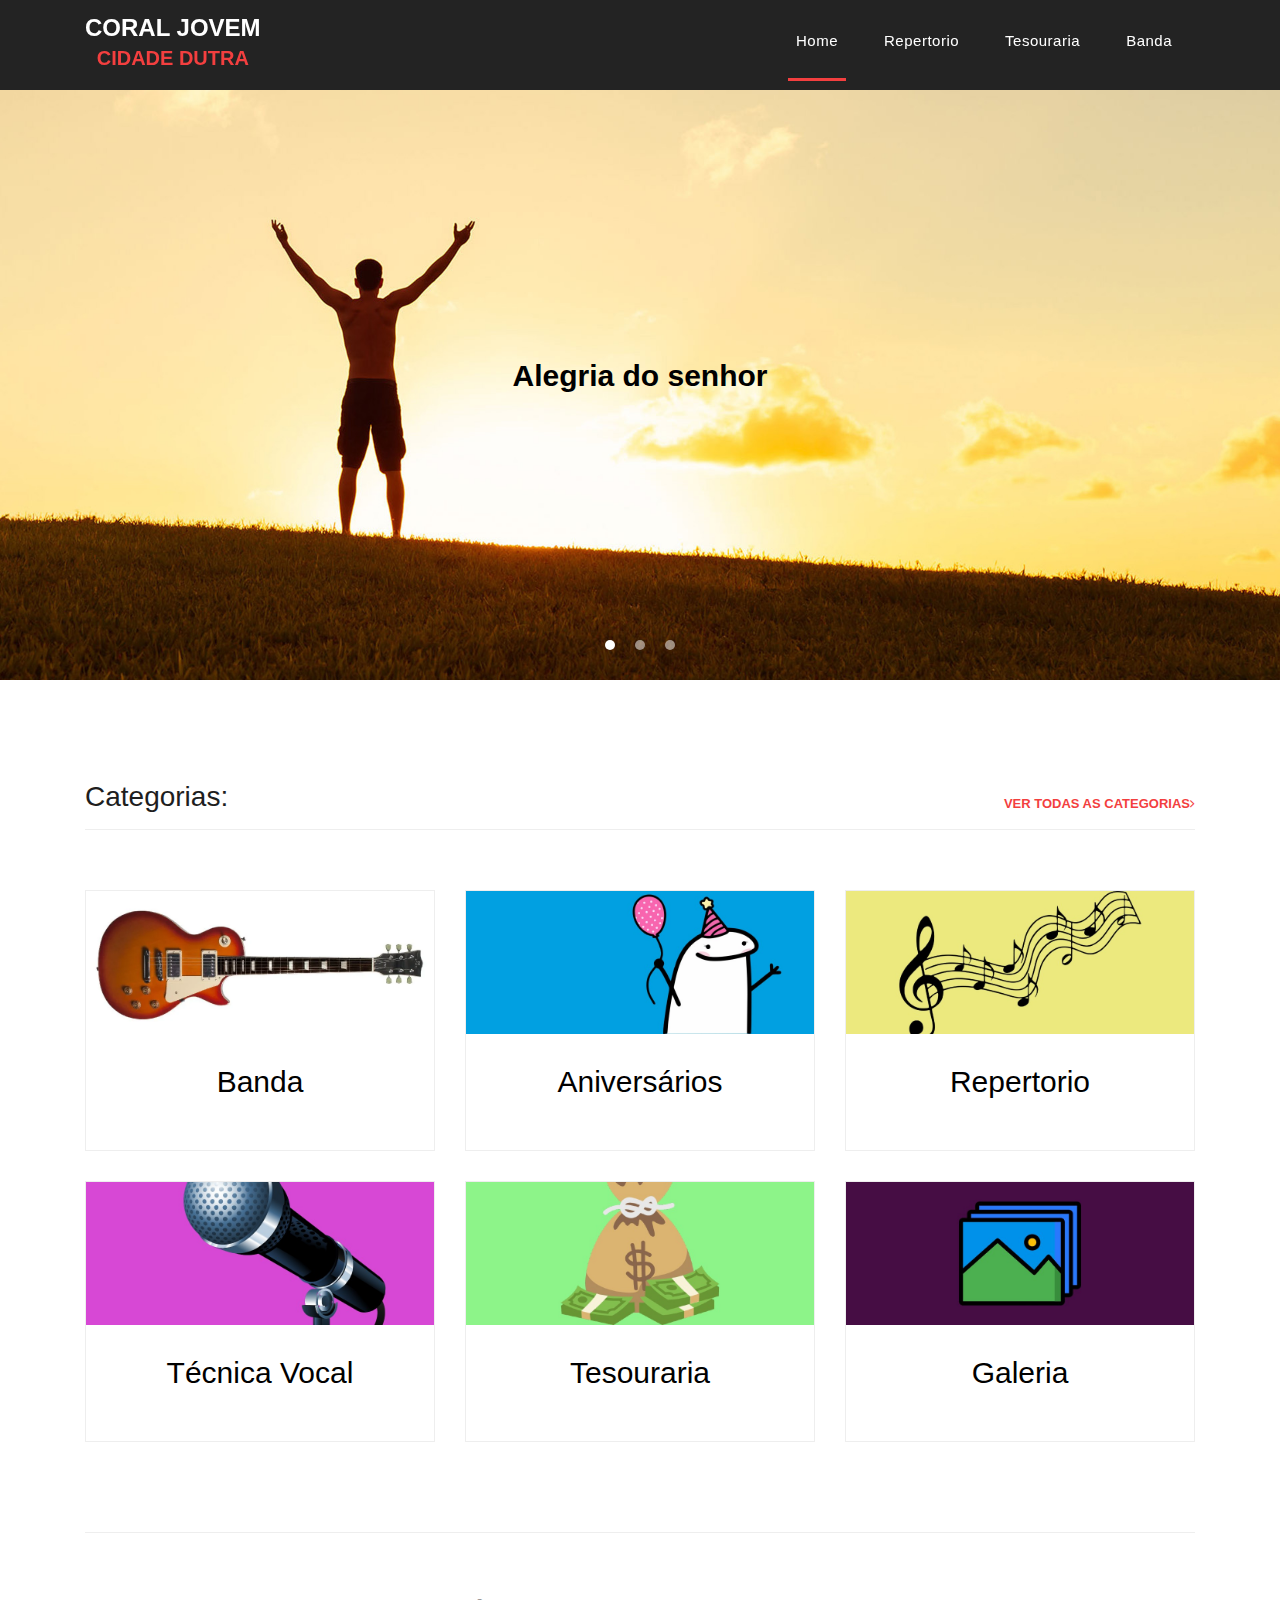
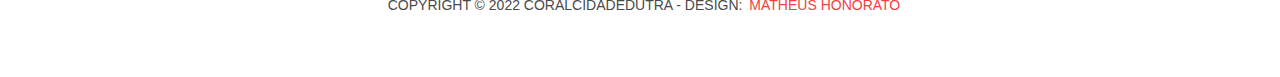
<file: index.html>
<!DOCTYPE html>
<html lang="en">

  <head>

    <meta charset="utf-8">
    <meta name="viewport" content="width=device-width, initial-scale=1, shrink-to-fit=no">
    <meta name="description" content="">
    <meta name="author" content="">
    <link href="https://fonts.googleapis.com/css?family=Poppins:100,200,300,400,500,600,700,800,900&display=swap" rel="stylesheet">

    <title>Coral Jovem Cidade Dutra</title>

    <!-- Bootstrap core CSS -->
    <link href="vendor/bootstrap/css/bootstrap.min.css" rel="stylesheet">
<!--

TemplateMo 546 Sixteen Clothing

https://templatemo.com/tm-546-sixteen-clothing

-->

    <!-- Additional CSS Files -->
    <link rel="stylesheet" href="assets/css/fontawesome.css">
    <link rel="stylesheet" href="assets/css/templatemo-sixteen.css">
    <link rel="stylesheet" href="assets/css/owl.css">

  </head>

  <body>

    <!-- ***** Preloader Start ***** -->
    <div id="preloader">
        <div class="jumper">
            <div></div>
            <div></div>
            <div></div>
        </div>
    </div>  
    <!-- ***** Preloader End ***** -->

    <!-- Header -->
    <header class="">
      <nav class="navbar navbar-expand-lg">
        <div class="container">
          <a class="navbar-brand" href="index.html"><h2>Coral Jovem<em> <br> Cidade Dutra</em></h2></a>
          <button class="navbar-toggler" type="button" data-toggle="collapse" data-target="#navbarResponsive" aria-controls="navbarResponsive" aria-expanded="false" aria-label="Toggle navigation">
            <span class="navbar-toggler-icon"></span>
          </button>
          <div class="collapse navbar-collapse" id="navbarResponsive">
            <ul class="navbar-nav ml-auto">
              <li class="nav-item active">
                <a class="nav-link" href="index.html">Home
                  <span class="sr-only">(current)</span>
                </a>
              </li> 
              <li class="nav-item">
                <a class="nav-link" href="Repertorio2.html">Repertorio</a>
              </li>
              <li class="nav-item">
                <a class="nav-link" href="about.html">Tesouraria</a>
              </li>
              <li class="nav-item">
                <a class="nav-link" href="contact.html">Banda</a>
              </li>
            </ul>
          </div>
        </div>
      </nav>
    </header>

    <!-- Page Content -->
    <!-- Banner Starts Here -->
    <div class="banner header-text">
      <div class="owl-banner owl-carousel">
        <div class="banner-item-01">
          <div class="text-content">
            <a href="alegria-do-senhor.html"><input type="button" value="Alegria do senhor"> </a>
            <h2 class=""></h2>
          </div>
        </div>
        <div class="banner-item-02">
          <div class="text-content">
            <input type="button" value="Ele Vem">
            <h2></h2>
          </div>
        </div>
        <div class="banner-item-03">
          <div class="text-content">
            <input type="button" value="Quando Jesus Voltar">
            <h2></h2>
          </div>
        </div>
      </div>
    </div>
    <!-- Banner Ends Here -->

    <div class="latest-products">
      <div class="container">
        <div class="row">
          <div class="col-md-12">
            <div class="section-heading">
              <h2>Categorias:</h2>
              <a href="products.html">Ver todas as Categorias<i class="fa fa-angle-right"></i></a>
            </div>
          </div>
          <div class="col-md-4">
            <div class="product-item">
              <a href="contact.html"><img src="assets/images/banda.jpg" alt=""></a>
              <div class="down-content">
                <a href="contact.html"><h4>Banda</h4></a>
                
              </div>
            </div>
          </div>
          <div class="col-md-4">
            <div class="product-item">
              <a href="#"><img src="assets/images/aniversarios.jpg" alt=""></a>
              <div class="down-content">
                <a href=""><h4>Aniversários</h4></a>
              
              </div>
            </div>
          </div>
          <div class="col-md-4">
            <div class="product-item">
              <a href="Repertorio2.html"><img src="assets/images/repertorio.jpg" alt=""></a>
              <div class="down-content">
                <a href="Repertorio2.html"><h4>Repertorio</h4></a>
              </div>
            </div>
          </div>
          <div class="col-md-4">
            <div class="product-item">
              <a href="#"><img src="assets/images/tecnica-vocal.jpg" alt=""></a>
              <div class="down-content">
                <a href="#"><h4>Técnica Vocal</h4></a>
              </div>
            </div>
          </div>
          <div class="col-md-4">
            <div class="product-item">
              <a href="about.html"><img src="assets/images/tesouraria.jpg" alt=""></a>
              <div class="down-content">
                <a href="about.html"><h4>Tesouraria</h4></a>
              </div>
            </div>
          </div>
          <div class="col-md-4">
            <div class="product-item">
              <a href="#"><img src="assets/images/galeria.jpg" alt=""></a>
              <div class="down-content">
                <a href="#"><h4>Galeria</h4></a>
              </div>
            </div>
          </div>
        </div>
      </div>
    </div>
    
    <footer>
      <div class="container">
        <div class="row">
          <div class="col-md-12">
            <div class="inner-content">
              <p>Copyright &copy; 2022 CoralCidadeDutra
            
            - Design: <a rel="nofollow noopener" href="" target="_blank">Matheus Honorato</a></p>
            </div>
          </div>
        </div>
      </div>
    </footer>


    <!-- Bootstrap core JavaScript -->
    <script src="vendor/jquery/jquery.min.js"></script>
    <script src="vendor/bootstrap/js/bootstrap.bundle.min.js"></script>


    <!-- Additional Scripts -->
    <script src="assets/js/custom.js"></script>
    <script src="assets/js/owl.js"></script>
    <script src="assets/js/slick.js"></script>
    <script src="assets/js/isotope.js"></script>
    <script src="assets/js/accordions.js"></script>


    <script language = "text/Javascript"> 
      cleared[0] = cleared[1] = cleared[2] = 0; //set a cleared flag for each field
      function clearField(t){                   //declaring the array outside of the
      if(! cleared[t.id]){                      // function makes it static and global
          cleared[t.id] = 1;  // you could use true and false, but that's more typing
          t.value='';         // with more chance of typos
          t.style.color='#fff';
          }
      }
    </script>


  </body>

</html>
</file>
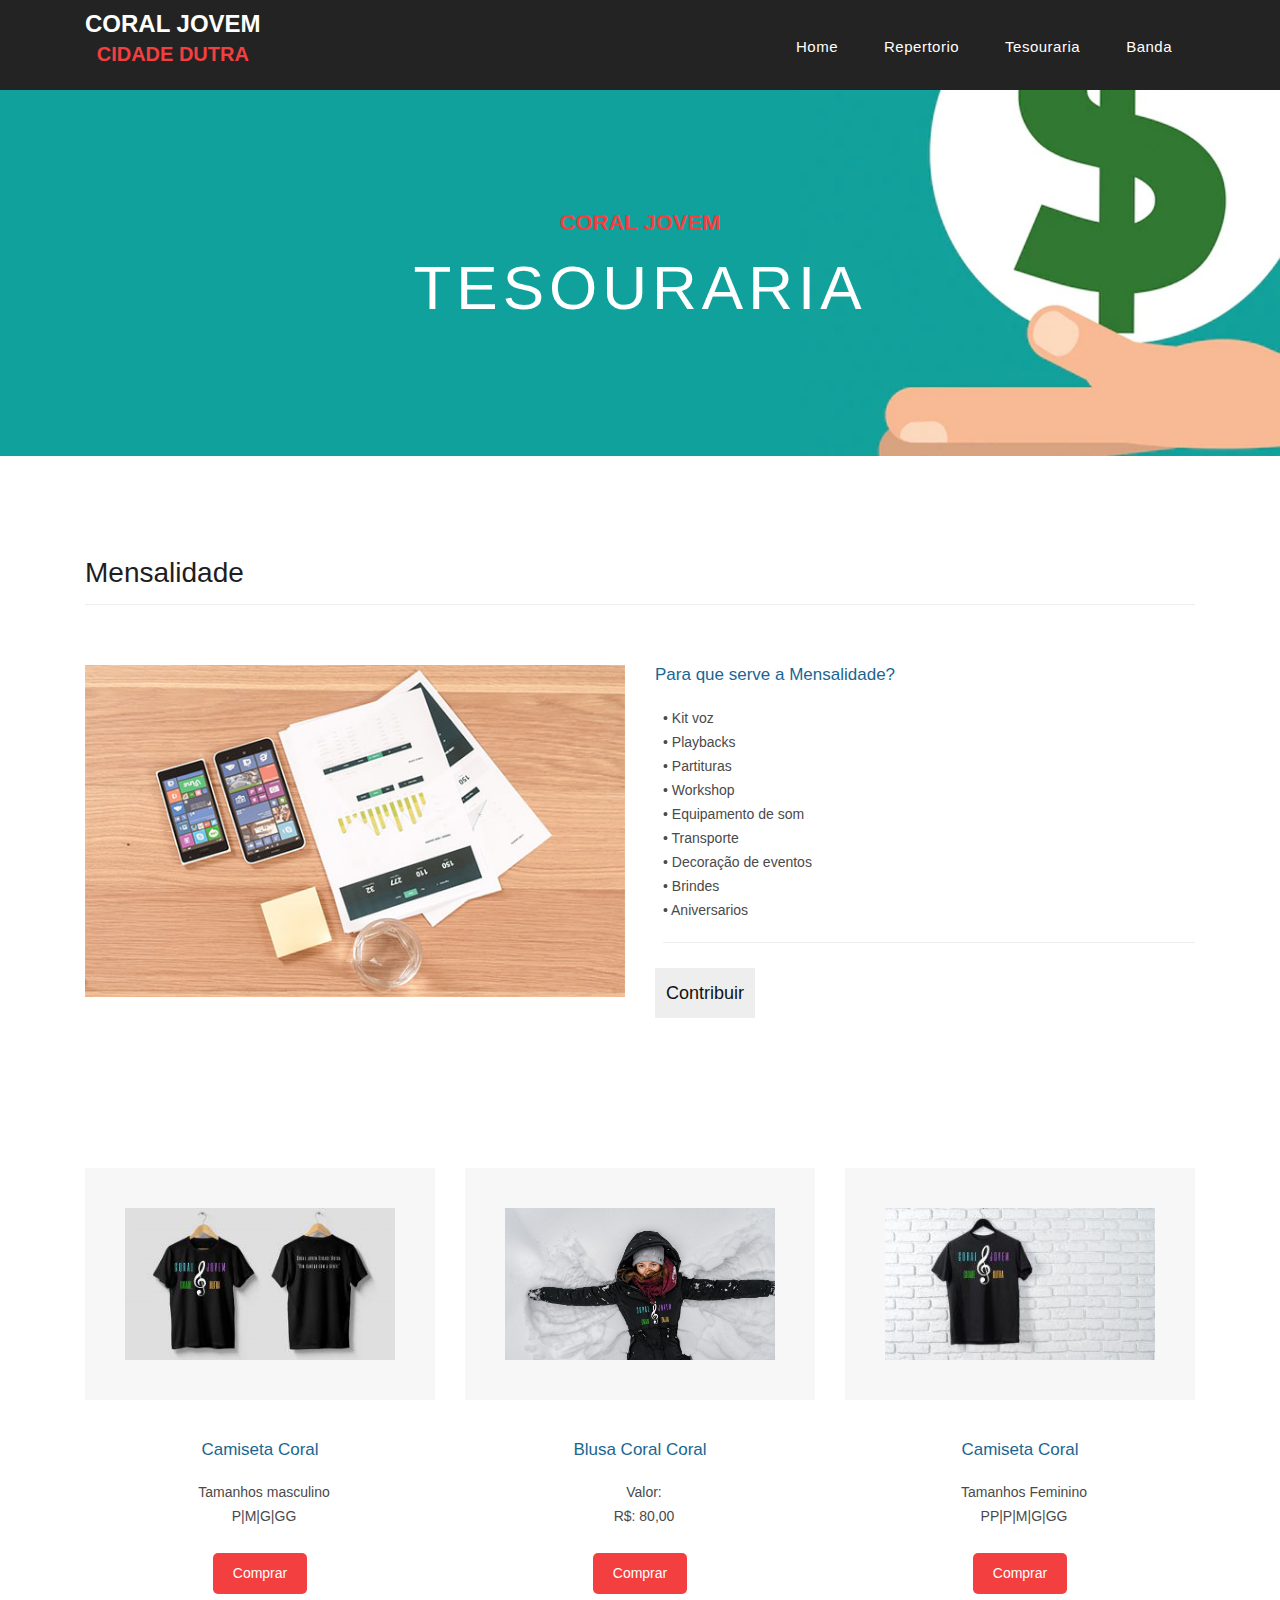
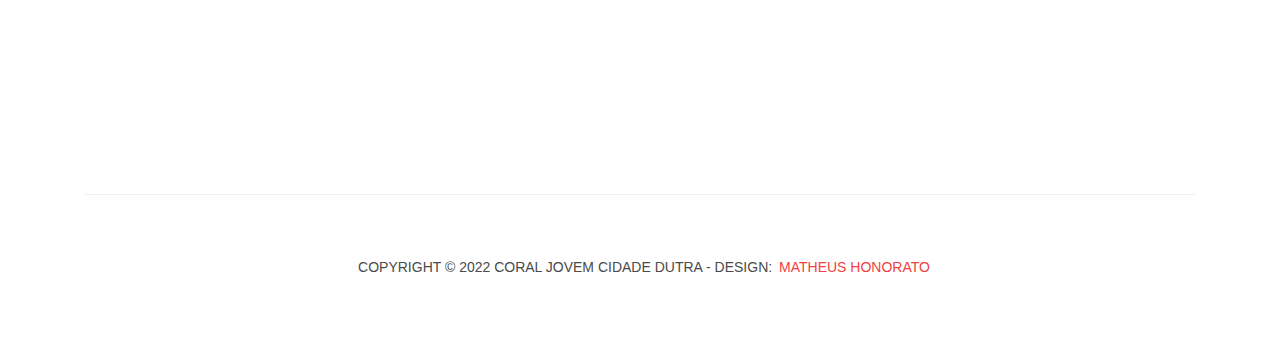
<file: about.html>
<!DOCTYPE html>
<html lang="en">

  <head>

    <meta charset="utf-8">
    <meta name="viewport" content="width=device-width, initial-scale=1, shrink-to-fit=no">
    <meta name="description" content="">
    <meta name="author" content="">
    <link href="https://fonts.googleapis.com/css?family=Poppins:100,200,300,400,500,600,700,800,900&display=swap" rel="stylesheet">

    <title>Coral Jovem Cidade Dutra</title>

    <!-- Bootstrap core CSS -->
    <link href="vendor/bootstrap/css/bootstrap.min.css" rel="stylesheet">
<!--

TemplateMo 546 Sixteen Clothing

https://templatemo.com/tm-546-sixteen-clothing

-->

    <!-- Additional CSS Files -->
    <link rel="stylesheet" href="assets/css/fontawesome.css">
    <link rel="stylesheet" href="assets/css/templatemo-sixteen.css">
    <link rel="stylesheet" href="assets/css/owl.css">

  </head>

  <body>

    <!-- ***** Preloader Start ***** -->
    <div id="preloader">
        <div class="jumper">
            <div></div>
            <div></div>
            <div></div>
        </div>
    </div>  
    <!-- ***** Preloader End ***** -->

    <!-- Header -->
    <header class="">
      <nav class="navbar navbar-expand-lg">
        <div class="container">
          <a class="navbar-brand" href="index.html"><h2>Coral Jovem <em> <br> Cidade Dutra</em></h2></a>
          <button class="navbar-toggler" type="button" data-toggle="collapse" data-target="#navbarResponsive" aria-controls="navbarResponsive" aria-expanded="false" aria-label="Toggle navigation">
            <span class="navbar-toggler-icon"></span>
          </button>
          <div class="collapse navbar-collapse" id="navbarResponsive">
            <ul class="navbar-nav ml-auto">
              <li class="nav-item">
                <a class="nav-link" href="index.html">Home
                  <span class="sr-only">(current)</span>
                </a>
              </li> 
              <li class="nav-item">
                <a class="nav-link" href="Repertorio2.html">Repertorio</a>
              </li>
              <li class="nav-item">
                <a class="nav-link" href="about.html">Tesouraria</a>
              </li>
              <li class="nav-item">
                <a class="nav-link" href="contact.html">Banda</a>
              </li>
              </li>
            </ul>
          </div>
        </div>
      </nav>
    </header>

    <!-- Page Content -->
    <div class="page-heading about-heading header-text">
      <div class="container">
        <div class="row">
          <div class="col-md-12">
            <div class="text-content">
              <h4>Coral Jovem</h4>
              <h2>Tesouraria</h2>
            </div>
          </div>
        </div>
      </div>
    </div>


    <div class="best-features about-features">
      <div class="container">
        <div class="row">
          <div class="col-md-12">
            <div class="section-heading">
              <h2>Mensalidade</h2>
            </div>
          </div>
          <div class="col-md-6">
            <div class="right-image">
              <img src="assets/images/feature-image.jpg" alt="">
            </div>
          </div>
          <div class="col-md-6">
            <div class="left-content">
              <h4>Para que serve a Mensalidade?</h4>
              <p> &bull;	Kit voz <br>
                  &bull;	Playbacks <br> 
                  &bull;	Partituras <br>
                  &bull;	Workshop <br>
                  &bull;	Equipamento de som <br>
                  &bull;	Transporte <br>
                  &bull;	Decoração de eventos <br>
                  &bull;	Brindes <br>
                  &bull;	Aniversarios <br> 
              </p>
              <ul class="social-icons">
                <li><a href="https://wa.me/555511985383778?text=Gostaria%20de%20saber%20sobre%20camisetas%2C%20blusa%20ou%20pagar%20a%20mensalidade!"><i></i>Contribuir</a></li>
              </ul>
            </div>
          </div>
        </div>
      </div>
    </div>

    <div class="services">
      <div class="container">
        <div class="row">
          <div class="col-md-4">
            <div class="service-item">
              <div class="icon">
                <img src="assets/images/team_02.jpg" alt="" width="100%">
              </div>
              <div class="down-content">
                <h4>Camiseta Coral</h4>
                <p>Tamanhos masculino <br>
                    P|M|G|GG</p>
                <a href="https://wa.me/555511985383778?text=Gostaria%20de%20saber%20sobre%20camisetas%2C%20blusa%20ou%20pagar%20a%20mensalidade!" target="_blank" class="filled-button">Comprar</a>
              </div>
            </div>
          </div>
          <div class="col-md-4">
            <div class="service-item">
              <div class="icon">
                <img src="assets/images/blusa.jpg" alt="" width="100%">
              </div>
              <div class="down-content">
                <h4>Blusa Coral Coral</h4>
                <p>Valor:<br>
                    R$: 80,00</p>
                <a href="#" class="filled-button">Comprar</a>
              </div>
            </div>
          </div>
          <div class="col-md-4">
            <div class="service-item">
              <div class="icon">
                <img src="assets/images/team_03.jpg" alt="" width="100%">
              </div>
              <div class="down-content">
                <h4>Camiseta Coral</h4>
                <p>Tamanhos Feminino<br>
                    PP|P|M|G|GG</p>
                <a href="#" class="filled-button">comprar</a>
              </div>
            </div>
          </div>
        </div>
      </div>
    </div>
   
    <footer>
      <div class="container">
        <div class="row">
          <div class="col-md-12">
            <div class="inner-content">
              <p>Copyright &copy; 2022 Coral Jovem Cidade Dutra
            
            - Design: <a rel="nofollow noopener" href="" target="_blank">Matheus Honorato</a></p>
            </div>
          </div>
        </div>
      </div>
    </footer>


    <!-- Bootstrap core JavaScript -->
    <script src="vendor/jquery/jquery.min.js"></script>
    <script src="vendor/bootstrap/js/bootstrap.bundle.min.js"></script>


    <!-- Additional Scripts -->
    <script src="assets/js/custom.js"></script>
    <script src="assets/js/owl.js"></script>
    <script src="assets/js/slick.js"></script>
    <script src="assets/js/isotope.js"></script>
    <script src="assets/js/accordions.js"></script>


    <script language = "text/Javascript"> 
      cleared[0] = cleared[1] = cleared[2] = 0; //set a cleared flag for each field
      function clearField(t){                   //declaring the array outside of the
      if(! cleared[t.id]){                      // function makes it static and global
          cleared[t.id] = 1;  // you could use true and false, but that's more typing
          t.value='';         // with more chance of typos
          t.style.color='#fff';
          }
      }
    </script>


  </body>

</html>
</file>
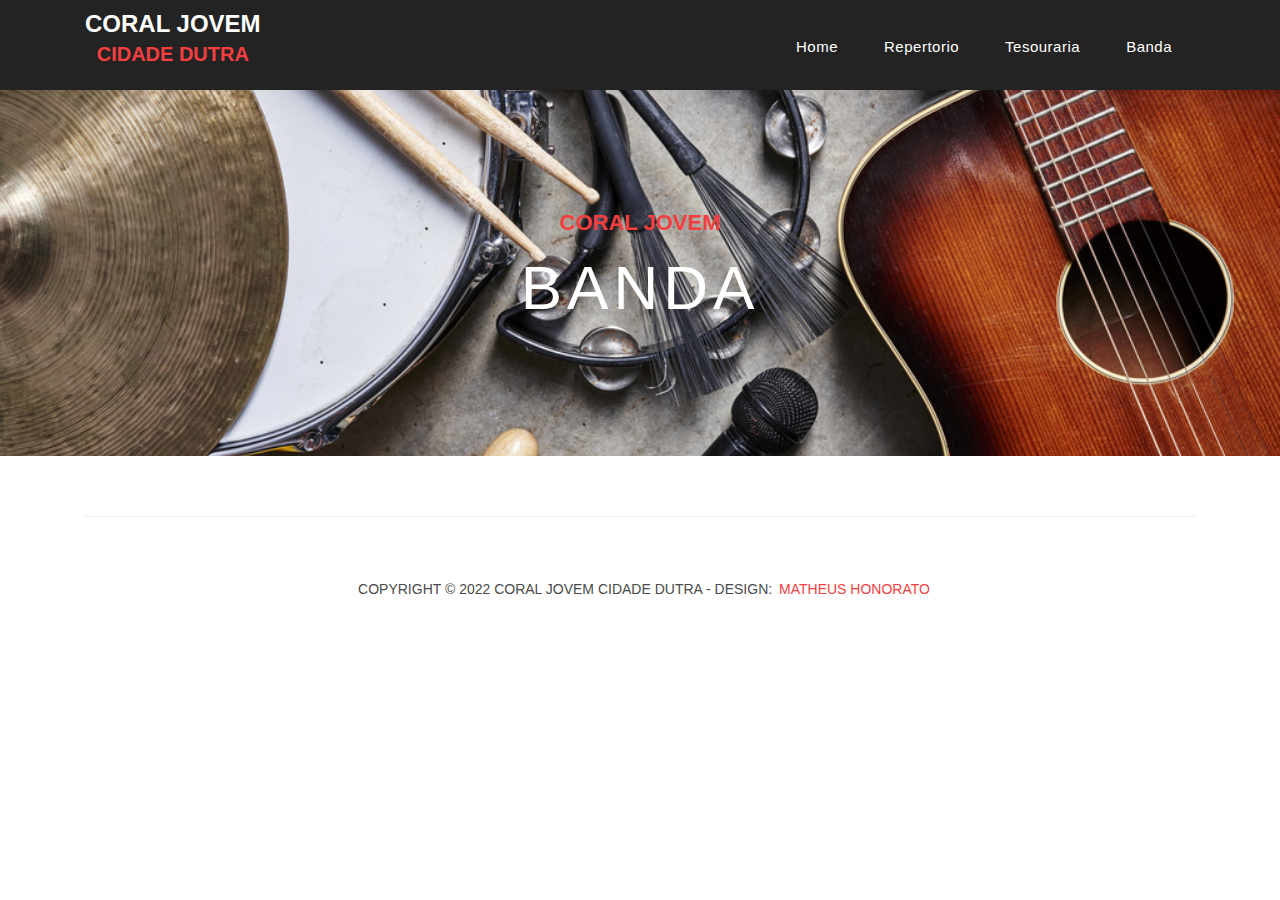
<file: contact copy 2.html>
<!DOCTYPE html>
<html lang="en">

  <head>

    <meta charset="utf-8">
    <meta name="viewport" content="width=device-width, initial-scale=1, shrink-to-fit=no">
    <meta name="description" content="">
    <meta name="author" content="">
    <link href="https://fonts.googleapis.com/css?family=Poppins:100,200,300,400,500,600,700,800,900&display=swap" rel="stylesheet">

    <title>Coral Jovem Cidade Dutra</title>

    <!-- Bootstrap core CSS -->
    <link href="vendor/bootstrap/css/bootstrap.min.css" rel="stylesheet">
<!--

TemplateMo 546 Sixteen Clothing

https://templatemo.com/tm-546-sixteen-clothing

-->

    <!-- Additional CSS Files -->
    <link rel="stylesheet" href="assets/css/fontawesome.css">
    <link rel="stylesheet" href="assets/css/templatemo-sixteen.css">
    <link rel="stylesheet" href="assets/css/owl.css">

  </head>

  <body>

    <!-- ***** Preloader Start ***** -->
    <div id="preloader">
        <div class="jumper">
            <div></div>
            <div></div>
            <div></div>
        </div>
    </div>  
    <!-- ***** Preloader End ***** -->

    <!-- Header -->
    <header class="">
      <nav class="navbar navbar-expand-lg">
        <div class="container">
          <a class="navbar-brand" href="index.html"><h2>Coral Jovem <em> <br> Cidade Dutra</em></h2></a>
          <button class="navbar-toggler" type="button" data-toggle="collapse" data-target="#navbarResponsive" aria-controls="navbarResponsive" aria-expanded="false" aria-label="Toggle navigation">
            <span class="navbar-toggler-icon"></span>
          </button>
          <div class="collapse navbar-collapse" id="navbarResponsive">
            <ul class="navbar-nav ml-auto">
              <li class="nav-item">
                <a class="nav-link" href="index.html">Home
                  <span class="sr-only">(current)</span>
                </a>
              </li> 
              <li class="nav-item">
                <a class="nav-link" href="Repertorio2.html">Repertorio</a>
              </li>
              <li class="nav-item">
                <a class="nav-link" href="about.html">Tesouraria</a>
              </li>
              <li class="nav-item">
                <a class="nav-link" href="contact.html">Banda</a>
              </li>
              </li>
            </ul>
          </div>
        </div>
      </nav>
    </header>

    <!-- Page Content -->
    <div class="page-heading contact-heading header-text">
      <div class="container">
        <div class="row">
          <div class="col-md-12">
            <div class="text-content">
              <h4>Coral Jovem</h4>
              <h2>Banda</h2>
            </div>
          </div>
        </div>
      </div>
    </div>


    
      </div>
    </div>

    
    <footer>
      <div class="container">
        <div class="row">
          <div class="col-md-12">
            <div class="inner-content">
              <p>Copyright &copy; 2022 Coral Jovem Cidade Dutra
            
            - Design: <a rel="nofollow noopener" href="" target="_blank">Matheus Honorato</a></p>
            </div>
          </div>
        </div>
      </div>
    </footer>


    <!-- Bootstrap core JavaScript -->
    <script src="vendor/jquery/jquery.min.js"></script>
    <script src="vendor/bootstrap/js/bootstrap.bundle.min.js"></script>


    <!-- Additional Scripts -->
    <script src="assets/js/custom.js"></script>
    <script src="assets/js/owl.js"></script>
    <script src="assets/js/slick.js"></script>
    <script src="assets/js/isotope.js"></script>
    <script src="assets/js/accordions.js"></script>


    <script language = "text/Javascript"> 
      cleared[0] = cleared[1] = cleared[2] = 0; //set a cleared flag for each field
      function clearField(t){                   //declaring the array outside of the
      if(! cleared[t.id]){                      // function makes it static and global
          cleared[t.id] = 1;  // you could use true and false, but that's more typing
          t.value='';         // with more chance of typos
          t.style.color='#fff';
          }
      }
    </script>


  </body>

</html>
</file>
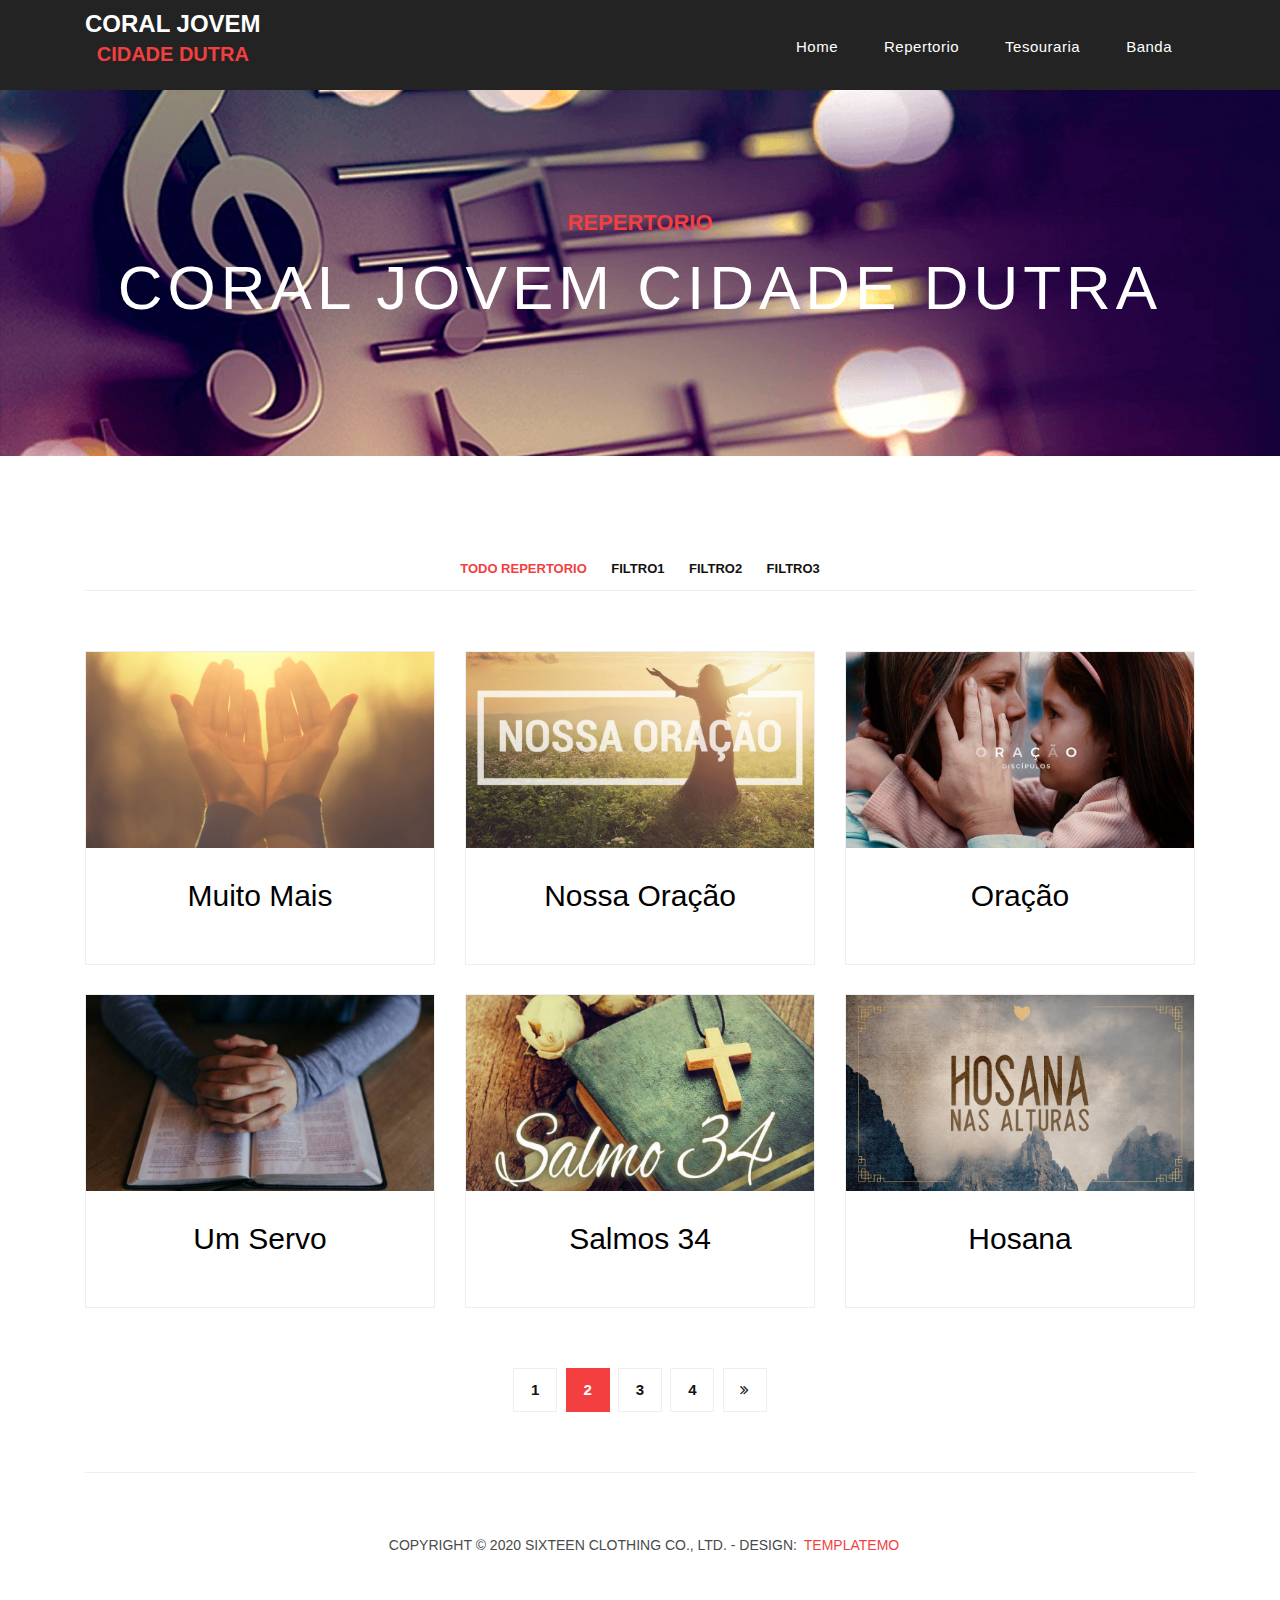
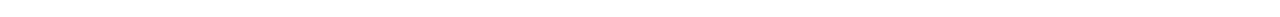
<file: products.html>
<!DOCTYPE html>
<html lang="en">

  <head>

    <meta charset="utf-8">
    <meta name="viewport" content="width=device-width, initial-scale=1, shrink-to-fit=no">
    <meta name="description" content="">
    <meta name="author" content="">
    <link href="https://fonts.googleapis.com/css?family=Poppins:100,200,300,400,500,600,700,800,900&display=swap" rel="stylesheet">

    <title>Coral Jovem Cidade Dutra</title>

    <!-- Bootstrap core CSS -->
    <link href="vendor/bootstrap/css/bootstrap.min.css" rel="stylesheet">
<!--

TemplateMo 546 Sixteen Clothing

https://templatemo.com/tm-546-sixteen-clothing

-->

    <!-- Additional CSS Files -->
    <link rel="stylesheet" href="assets/css/fontawesome.css">
    <link rel="stylesheet" href="assets/css/templatemo-sixteen.css">
    <link rel="stylesheet" href="assets/css/owl.css">

  </head>

  <body>

    <!-- ***** Preloader Start ***** -->
    <div id="preloader">
        <div class="jumper">
            <div></div>
            <div></div>
            <div></div>
        </div>
    </div>  
    <!-- ***** Preloader End ***** -->

    <!-- Header -->
    <header class="">
      <nav class="navbar navbar-expand-lg">
        <div class="container">
          <a class="navbar-brand" href="index.html"><h2>Coral Jovem <em> <br> Cidade Dutra</em></h2></a>
          <button class="navbar-toggler" type="button" data-toggle="collapse" data-target="#navbarResponsive" aria-controls="navbarResponsive" aria-expanded="false" aria-label="Toggle navigation">
            <span class="navbar-toggler-icon"></span>
          </button>
          <div class="collapse navbar-collapse" id="navbarResponsive">
            <ul class="navbar-nav ml-auto">
              <li class="nav-item">
                <a class="nav-link" href="index.html">Home
                  <span class="sr-only">(current)</span>
                </a>
              </li> 
              <li class="nav-item">
                <a class="nav-link" href="Repertorio2.html">Repertorio</a>
              </li>
              <li class="nav-item">
                <a class="nav-link" href="about.html">Tesouraria</a>
              </li>
              <li class="nav-item">
                <a class="nav-link" href="contact.html">Banda</a>
              </li>
              </li>
            </ul>
          </div>
        </div>
      </nav>
    </header>

    <!-- Page Content -->
    <div class="page-heading products-heading header-text">
      <div class="container">
        <div class="row">
          <div class="col-md-12">
            <div class="text-content">
              <h4>Repertorio</h4>
              <h2>Coral Jovem Cidade Dutra</h2>
            </div>
          </div>
        </div>
      </div>
    </div>

    
    <div class="products">
      <div class="container">
        <div class="row">
          <div class="col-md-12">
            <div class="filters">
              <ul>
                  <li class="active" data-filter="*">Todo Repertorio</li>
                  <li data-filter=".des">filtro1</li>
                  <li data-filter=".dev">filtro2</li>
                  <li data-filter=".gra">filtro3</li>
              </ul>
            </div>
          </div>
          <div class="col-md-12">
            <div class="filters-content">
                <div class="row grid">
                    <div class="col-lg-4 col-md-4 all des">
                      <div class="product-item">
                        <a href="#"><img src="assets/images/muito-mais.jpg" alt=""></a>
                        <div class="down-content">
                          <a href="#"><h4>Muito Mais</h4></a>
                        </div>
                      </div>
                    </div>
                    <div class="col-lg-4 col-md-4 all dev">
                      <div class="product-item">
                        <a href="#"><img src="assets/images/nossa-oracao.jpg" alt=""></a>
                        <div class="down-content">
                          <a href="#"><h4>Nossa Oração</h4></a>
                        </div>
                      </div>
                    </div>
                    <div class="col-lg-4 col-md-4 all gra">
                      <div class="product-item">
                        <a href="#"><img src="assets/images/oracao.jpg" alt=""></a>
                        <div class="down-content">
                          <a href="#"><h4>Oração</h4></a>
                        </div>
                      </div>
                    </div>
                    <div class="col-lg-4 col-md-4 all gra">
                      <div class="product-item">
                        <a href="#"><img src="assets/images/um-servo.jpg" alt=""></a>
                        <div class="down-content">
                          <a href="#"><h4>Um Servo</h4></a>
                        </div>
                      </div>
                    </div>
                    <div class="col-lg-4 col-md-4 all dev">
                      <div class="product-item">
                        <a href="#"><img src="assets/images/salmos-34.jpg" alt=""></a>
                        <div class="down-content">
                          <a href="#"><h4>Salmos 34</h4></a>
                        </div>
                      </div>
                    </div>
                    <div class="col-lg-4 col-md-4 all des">
                      <div class="product-item">
                        <a href="#"><img src="assets/images/Hosana.jpg" alt=""></a>
                        <div class="down-content">
                          <a href="#"><h4>Hosana</h4></a>
                        </div>
                      </div>
                    </div>
                </div>
            </div>
          </div>
          <div class="col-md-12">
            <ul class="pages">
              <li><a href="Repertorio2.html">1</a></li>
              <li class="active"><a href="#">2</a></li>
              <li><a href="#">3</a></li>
              <li><a href="#">4</a></li>
              <li><a href="#"><i class="fa fa-angle-double-right"></i></a></li>
            </ul>
          </div>
        </div>
      </div>
    </div>

    
    <footer>
      <div class="container">
        <div class="row">
          <div class="col-md-12">
            <div class="inner-content">
              <p>Copyright &copy; 2020 Sixteen Clothing Co., Ltd.
            
            - Design: <a rel="nofollow noopener" href="https://templatemo.com" target="_blank">TemplateMo</a></p>
            </div>
          </div>
        </div>
      </div>
    </footer>


    <!-- Bootstrap core JavaScript -->
    <script src="vendor/jquery/jquery.min.js"></script>
    <script src="vendor/bootstrap/js/bootstrap.bundle.min.js"></script>


    <!-- Additional Scripts -->
    <script src="assets/js/custom.js"></script>
    <script src="assets/js/owl.js"></script>
    <script src="assets/js/slick.js"></script>
    <script src="assets/js/isotope.js"></script>
    <script src="assets/js/accordions.js"></script>


    <script language = "text/Javascript"> 
      cleared[0] = cleared[1] = cleared[2] = 0; //set a cleared flag for each field
      function clearField(t){                   //declaring the array outside of the
      if(! cleared[t.id]){                      // function makes it static and global
          cleared[t.id] = 1;  // you could use true and false, but that's more typing
          t.value='';         // with more chance of typos
          t.style.color='#fff';
          }
      }
    </script>


  </body>

</html>
</file>
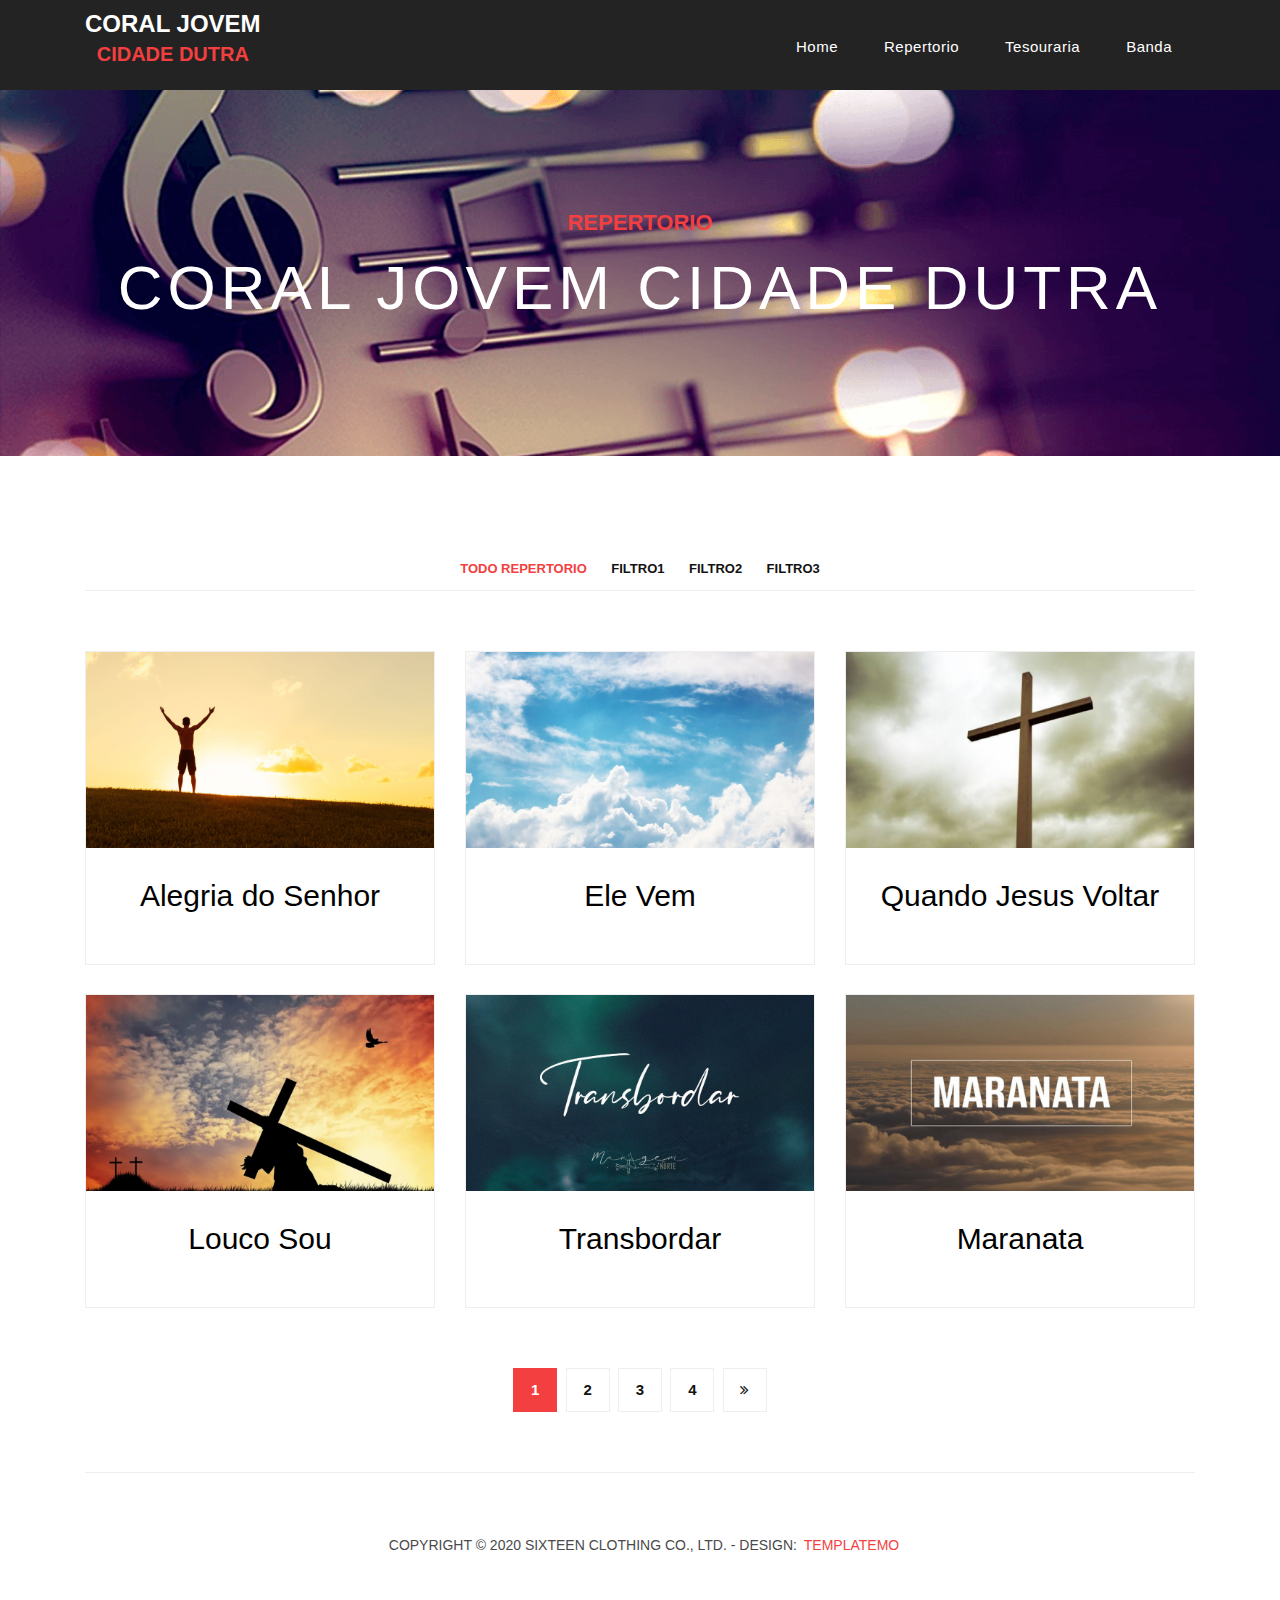
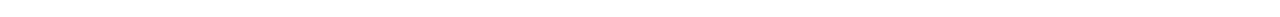
<file: Repertorio2.html>
<!DOCTYPE html>
<html lang="en">

  <head>

    <meta charset="utf-8">
    <meta name="viewport" content="width=device-width, initial-scale=1, shrink-to-fit=no">
    <meta name="description" content="">
    <meta name="author" content="">
    <link href="https://fonts.googleapis.com/css?family=Poppins:100,200,300,400,500,600,700,800,900&display=swap" rel="stylesheet">

    <title>Coral Jovem Cidade Dutra2</title>

    <!-- Bootstrap core CSS -->
    <link href="vendor/bootstrap/css/bootstrap.min.css" rel="stylesheet">
<!--

TemplateMo 546 Sixteen Clothing

https://templatemo.com/tm-546-sixteen-clothing

-->

    <!-- Additional CSS Files -->
    <link rel="stylesheet" href="assets/css/fontawesome.css">
    <link rel="stylesheet" href="assets/css/templatemo-sixteen.css">
    <link rel="stylesheet" href="assets/css/owl.css">

  </head>

  <body>

    <!-- ***** Preloader Start ***** -->
    <div id="preloader">
        <div class="jumper">
            <div></div>
            <div></div>
            <div></div>
        </div>
    </div>  
    <!-- ***** Preloader End ***** -->

    <!-- Header -->
    <header class="">
      <nav class="navbar navbar-expand-lg">
        <div class="container">
          <a class="navbar-brand" href="index.html"><h2>Coral Jovem <em> <br> Cidade Dutra</em></h2></a>
          <button class="navbar-toggler" type="button" data-toggle="collapse" data-target="#navbarResponsive" aria-controls="navbarResponsive" aria-expanded="false" aria-label="Toggle navigation">
            <span class="navbar-toggler-icon"></span>
          </button>
          <div class="collapse navbar-collapse" id="navbarResponsive">
            <ul class="navbar-nav ml-auto">
              <li class="nav-item">
                <a class="nav-link" href="index.html">Home
                  <span class="sr-only">(current)</span>
                </a>
              </li> 
              <li class="nav-item">
                <a class="nav-link" href="Repertorio2.html">Repertorio</a>
              </li>
              <li class="nav-item">
                <a class="nav-link" href="about.html">Tesouraria</a>
              </li>
              <li class="nav-item">
                <a class="nav-link" href="contact.html">Banda</a>
              </li>   
            </ul>
          </div>
        </div>
      </nav>
    </header>

    <!-- Page Content -->
    <div class="page-heading products-heading header-text">
      <div class="container">
        <div class="row">
          <div class="col-md-12">
            <div class="text-content">
              <h4>Repertorio</h4>
              <h2>Coral Jovem Cidade Dutra</h2>
            </div>
          </div>
        </div>
      </div>
    </div>

    
    <div class="products">
      <div class="container">
        <div class="row">
          <div class="col-md-12">
            <div class="filters">
              <ul>
                  <li class="active" data-filter="*">Todo Repertorio</li>
                  <li data-filter=".des">filtro1</li>
                  <li data-filter=".dev">filtro2</li>
                  <li data-filter=".gra">filtro3</li>
              </ul>
            </div>
          </div>
          <div class="col-md-12">
            <div class="filters-content">
                <div class="row grid">
                    <div class="col-lg-4 col-md-4 all des">
                      <div class="product-item">
                        <a href="alegria-do-senhor.html"><img src="assets/images/slide_01.jpg" alt=""></a>
                        <div class="down-content">
                          <a href="alegria-do-senhor.html"><h4>Alegria do Senhor</h4></a>
                        </div>
                      </div>
                    </div>
                    <div class="col-lg-4 col-md-4 all dev">
                      <div class="product-item">
                        <a href="#"><img src="assets/images/ele-vem.jpg" alt=""></a>
                        <div class="down-content">
                          <a href="#"><h4>Ele Vem</h4></a>
                        </div>
                      </div>
                    </div>
                    <div class="col-lg-4 col-md-4 all gra">
                      <div class="product-item">
                        <a href="#"><img src="assets/images/quando-jesus-voltar.jpg" alt=""></a>
                        <div class="down-content">
                          <a href="#"><h4>Quando Jesus Voltar</h4></a>
                        </div>
                      </div>
                    </div>
                    <div class="col-lg-4 col-md-4 all gra">
                      <div class="product-item">
                        <a href="#"><img src="assets/images/louco-sou.jpg" alt=""></a>
                        <div class="down-content">
                          <a href="#"><h4>Louco Sou</h4></a>
                        </div>
                      </div>
                    </div>
                    <div class="col-lg-4 col-md-4 all dev">
                      <div class="product-item">
                        <a href="#"><img src="assets/images/transbordar.jpg" alt=""></a>
                        <div class="down-content">
                          <a href="#"><h4>Transbordar</h4></a>
                        </div>
                      </div>
                    </div>
                    <div class="col-lg-4 col-md-4 all des">
                      <div class="product-item">
                        <a href="#"><img src="assets/images/maranata.jpg" alt=""></a>
                        <div class="down-content">
                          <a href="#"><h4>Maranata</h4></a>
                        </div>
                      </div>
                    </div>
                </div>
            </div>
          </div>
          <div class="col-md-12">
            <ul class="pages">
              <li class="active"><a href="#">1</a></li>
              <li><a href="products.html">2</a></li>
              <li><a href="#">3</a></li>
              <li><a href="#">4</a></li>
              <li><a href="#"><i class="fa fa-angle-double-right"></i></a></li>
            </ul>
          </div>
        </div>
      </div>
    </div>

    
    <footer>
      <div class="container">
        <div class="row">
          <div class="col-md-12">
            <div class="inner-content">
              <p>Copyright &copy; 2020 Sixteen Clothing Co., Ltd.
            
            - Design: <a rel="nofollow noopener" href="https://templatemo.com" target="_blank">TemplateMo</a></p>
            </div>
          </div>
        </div>
      </div>
    </footer>


    <!-- Bootstrap core JavaScript -->
    <script src="vendor/jquery/jquery.min.js"></script>
    <script src="vendor/bootstrap/js/bootstrap.bundle.min.js"></script>


    <!-- Additional Scripts -->
    <script src="assets/js/custom.js"></script>
    <script src="assets/js/owl.js"></script>
    <script src="assets/js/slick.js"></script>
    <script src="assets/js/isotope.js"></script>
    <script src="assets/js/accordions.js"></script>


    <script language = "text/Javascript"> 
      cleared[0] = cleared[1] = cleared[2] = 0; //set a cleared flag for each field
      function clearField(t){                   //declaring the array outside of the
      if(! cleared[t.id]){                      // function makes it static and global
          cleared[t.id] = 1;  // you could use true and false, but that's more typing
          t.value='';         // with more chance of typos
          t.style.color='#fff';
          }
      }
    </script>


  </body>

</html>
</file>
<file: assets/css/templatemo-sixteen.css>
/*

TemplateMo 546 Sixteen Clothing

https://templatemo.com/tm-546-sixteen-clothing

*/
audio{
	width: 100%;
}
body {
  font-family: 'Montserrat', sans-serif;
  overflow-x: hidden;
  text-rendering: optimizeLegibility;
  -webkit-font-smoothing: antialiased;
  -moz-osx-font-smoothing: grayscale;
}
p {
	margin-left: 8px;
	margin-bottom: 0px;
	font-size: 14px;
	font-weight: 300;
	color: #4a4a4a;
	line-height: 24px;
}
a {
	text-decoration: none!important;
}
ul {
	padding: 0;
	margin: 0;
	list-style: none;
}

h1,h2,h3,h4,h5,h6 {
	margin: 0px;
}

ul.social-icons li {
	display: inline-block;
	margin-right: 3px;
}

ul.social-icons li:last-child {
	margin-right: 0px;
}

ul.social-icons li a {
	width: 100px;
	height: 50px;
	display: inline-block;
	line-height: 50px;
	background-color: #eee;
	color: #121212;
	font-size: 18px;
	text-align: center;
	transition: all .3s;
	margin-bottom: 50px;
}

ul.social-icons li a:hover {
	background-color: #f33f3f;
	color: #fff;
}

a.filled-button {
	background-color: #f33f3f;
	color: #fff;
	font-size: 14px;
	text-transform: capitalize;
	font-weight: 300;
	padding: 10px 20px;
	border-radius: 5px;
	display: inline-block;
	transition: all 0.3s;
}

a.filled-button:hover {
	background-color: #121212;
	color: #fff;
}

.section-heading {
	text-align: left;
	margin-bottom: 60px;
	border-bottom: 1px solid #eee;
}

.section-heading h2 {
	font-size: 28px;
	font-weight: 400;
	color: #1e1e1e;
	margin-bottom: 15px;
}

.products-heading {
	background-image: url(../images/products-heading.jpg);
}

.about-heading {
	background-image: url(../images/about-heading.jpg);
}

.contact-heading {
	background-image: url(../images/contact-heading.jpg);
}
.contact-heading2 {
	background-image: url(../images/slide_01.jpg);
}


.page-heading {
	padding: 210px 0px 130px 0px;
	text-align: center;
	background-position: center center;
	background-repeat: no-repeat;
	background-size: cover;
}

.page-heading .text-content h4 {
	color: #f33f3f;
	font-size: 22px;
	text-transform: uppercase;
	font-weight: 700;
	margin-bottom: 15px;
}
.container .music h4 {
	color: #f33f3f;
	font-size: 60px;
	text-transform: uppercase;
	font-weight: 700;
	margin-bottom: 15px;
}

.page-heading .text-content h2 {
	color: #fff;
	font-size: 62px;
	text-transform: uppercase;
	letter-spacing: 5px;
}

#preloader {
  overflow: hidden;
  background: #f33f3f;
  left: 0;
  right: 0;
  top: 0;
  bottom: 0;
  position: fixed;
  z-index: 9999999;
  color: #fff;
}

#preloader .jumper {
  left: 0;
  top: 0;
  right: 0;
  bottom: 0;
  display: block;
  position: absolute;
  margin: auto;
  width: 50px;
  height: 50px;
}

#preloader .jumper > div {
  background-color: #fff;
  width: 10px;
  height: 10px;
  border-radius: 100%;
  -webkit-animation-fill-mode: both;
  animation-fill-mode: both;
  position: absolute;
  opacity: 0;
  width: 50px;
  height: 50px;
  -webkit-animation: jumper 1s 0s linear infinite;
  animation: jumper 1s 0s linear infinite;
}

#preloader .jumper > div:nth-child(2) {
  -webkit-animation-delay: 0.33333s;
  animation-delay: 0.33333s;
}

#preloader .jumper > div:nth-child(3) {
  -webkit-animation-delay: 0.66666s;
  animation-delay: 0.66666s;
}

@-webkit-keyframes jumper {
  0% {
    opacity: 0;
    -webkit-transform: scale(0);
    transform: scale(0);
  }
  5% {
    opacity: 1;
  }
  100% {
    -webkit-transform: scale(1);
    transform: scale(1);
    opacity: 0;
  }
}

@keyframes jumper {
  0% {
    opacity: 0;
    -webkit-transform: scale(0);
    transform: scale(0);
  }
  5% {
    opacity: 1;
  }
  100% {
    opacity: 0;
  }
}


/* Header Style */
header {
	position: absolute;
	z-index: 99999;
	width: 100%;
	height: 90px;
	background-color: #232323;
	-webkit-transition: all 0.3s ease-in-out 0s;
    -moz-transition: all 0.3s ease-in-out 0s;
    -o-transition: all 0.3s ease-in-out 0s;
    transition: all 0.3s ease-in-out 0s;
}
header .navbar {
	padding: 17px 0px;
}
.background-header .navbar {
	padding: 17px 0px;
}
.background-header {
	top: 0;
	position: fixed;
	background-color: #fff!important;
	box-shadow: 0px 1px 10px rgba(0,0,0,0.1);
}
.background-header .navbar-brand h2 {
	color: #121212!important;
}
.background-header .navbar-nav a.nav-link {
	color: #1e1e1e!important;
}
.background-header .navbar-nav .nav-link:hover,
.background-header .navbar-nav .active>.nav-link,
.background-header .navbar-nav .nav-link.active,
.background-header .navbar-nav .nav-link.show,
.background-header .navbar-nav .show>.nav-link {
	color: #f33f3f!important;
}
.navbar .navbar-brand {
	float: 	left;
	margin-top: -12px;
	outline: none;
}
.navbar .navbar-brand h2 {
	color: #fff;
	text-align: center;
	text-transform: uppercase;
	font-size: 24px;
	font-weight: 700;
	-webkit-transition: all .3s ease 0s;
    -moz-transition: all .3s ease 0s;
    -o-transition: all .3s ease 0s;
    transition: all .3s ease 0s;
}
.navbar .navbar-brand h2 em {
	font-style: normal;
	color: #f33f3f;
	font-size: 20px;
}
#navbarResponsive {
	z-index: 999;
}
.navbar-collapse {
	text-align: center;
}
.navbar .navbar-nav .nav-item {
	margin: 0px 15px;
}
.navbar .navbar-nav a.nav-link {
	text-transform: capitalize;
	font-size: 15px;
	font-weight: 500;
	letter-spacing: 0.5px;
	color: #fff;
	transition: all 0.5s;
	margin-top: 5px;
}
.navbar .navbar-nav .nav-link:hover,
.navbar .navbar-nav .active>.nav-link,
.navbar .navbar-nav .nav-link.active,
.navbar .navbar-nav .nav-link.show,
.navbar .navbar-nav .show>.nav-link {
	color: #fff;
	padding-bottom: 25px;
	border-bottom: 3px solid #f33f3f;
}
.navbar .navbar-toggler-icon {
	background-image: none;
}
.navbar .navbar-toggler {
	border-color: #fff;
	background-color: #fff;
	width: 60px;	
	height: 36px;
	outline: none;
	border-radius: 0px;
	position: absolute;
	right: 30px;
	top: 20px;
}
.navbar .navbar-toggler-icon:after {
	content: '\f0c9';
	color: #f33f3f;
	font-size: 18px;
	line-height: 26px;
	font-family: 'FontAwesome';
}



/* Banner Style */

.banner {
	position: relative;
	text-align: center;
	padding-top: 80px;
}

.banner-item-01 {
	padding: 300px 0px;
	background-image: url(../images/slide_01.jpg);
	background-size: cover;
	background-repeat: no-repeat;
	background-position: center center;
}

.banner-item-02 {
	padding: 300px 0px;
	background-image: url(../images/slide_02.jpg);
	background-size: cover;
	background-repeat: no-repeat;
	background-position: center center;
}

.banner-item-03 {
	padding: 300px 0px;
	background-image: url(../images/slide_03.jpg);
	background-size: cover;
	background-repeat: no-repeat;
	background-position: center center;
}

.banner .banner-item {
	max-height: 600px;
}

.banner .text-content {
	position: absolute;
	top: 50%;
	transform: translateY(-50%);
	text-align: center;
	width: 100%;
}

.banner .text-content h4 {
	color: #f33f3f;
	font-size: 22px;
	text-transform: uppercase;
	font-weight: 700;
	margin-bottom: 15px;
}

.banner .text-content h2 {
	color: black;
	font-size: 62px;
	text-transform: uppercase;
	letter-spacing: 5px;
}
button, input{
	position: relative;
	cursor: pointer;
	background-color: rgba(255, 255, 255, 0);
	font-family: 'Montserrat', sans-serif;
	color: #000000;
	font-weight: bold;
	font-size: 30px;
	border: 0px;
	width:100%;
	height: 400px;
	border-radius: 15px;
	margin-bottom: 10px;
}


.owl-banner .owl-dots .owl-dot {
  border-radius: 3px;
}
.owl-banner .owl-dots {
    display: -webkit-box;
    display: -webkit-flex;
    display: -ms-flexbox;
    display: flex;
    -ms-flex-pack: center;
    -webkit-justify-content: center;
    justify-content: center;
    position: absolute;
    left: 50%;
    transform: translateX(-50%);
    bottom: 30px;
}
.owl-banner .owl-dots .owl-dot {
    width: 10px;
    height: 10px;
    border-radius: 50%;
    margin: 0 10px;
    background-color: #fff;
    opacity: 0.5;
}
.owl-banner .owl-dots .owl-dot:focus {
    outline: none
}
.owl-banner .owl-dots .owl-dot.active {
    background-color: #fff;
    opacity: 1;
}



/* Latest Produtcs */

.latest-products {
	margin-top: 100px;
}

.latest-products .section-heading a {
	float: right;
	margin-top: -35px;
	text-transform: uppercase;
	font-size: 13px;
	font-weight: 700;
	color: #f33f3f;
}

.product-item {
	border: 1px solid #eee;
	margin-bottom: 30px;
}

.product-item .down-content {
	padding: 30px;
	position: relative;
}

.product-item img {
	width: 100%;
	overflow: hidden;
}

.product-item .down-content h4 {
	font-size: 30px;
	color: black;
	margin-bottom: 20px;
	text-align: center;
}

.product-item .down-content h6 {
	position: absolute;
	top: 30px;
	right: 30px;
	font-size: 18px;
	color: #121212;
}

.product-item .down-content p {
	margin-bottom: 20px;
}

.product-item .down-content ul li {
	display: inline-block;
}

.product-item .down-content ul li i {
	color: #f33f3f;
	font-size: 14px;
}

.product-item .down-content span {
	position: absolute;
	right: 30px;
	bottom: 30px;
	font-size: 13px;
	color: #f33f3f;
	font-weight: 500;
}




/* Best Features */

.about-features {
	margin-top: 100px!important;
}

.about-features p {
	border-bottom: 1px solid #eee;
	padding-bottom: 20px;
}

.about-features .container .row {
	padding-bottom: 0px!important;
	border-bottom: none!important;
}

.best-features {
	margin-top: 50px;
}

.best-features .container .row {
	border-bottom: 1px solid #eee;
	padding-bottom: 60px;
}

.best-features img {
	width: 100%;
	overflow: hidden;
}

.best-features h4 {
	font-size: 17px;
	color: #1a6692;
	margin-bottom: 20px;
}

.best-features ul.featured-list li {
	display: block;
	margin-bottom: 10px;
}

.best-features p {
	margin-bottom: 25px;
}

.best-features ul.featured-list li a {
	font-size: 14px;
	color: #4a4a4a;
	font-weight: 300;
	transition: all .3s;
	position: relative;
	padding-left: 13px;
}

.best-features ul.featured-list li a:before {
	content: '';
	width: 5px;
	height: 5px;
	display: inline-block;
	background-color: #4a4a4a;
	position: absolute;
	left: 0;
	transition: all .3s;
	top: 8px;
}

.best-features ul.featured-list li a:hover {
	color: #f33f3f;
}

.best-features ul.featured-list li a:hover::before {
	background-color: #f33f3f;
}

.best-features .filled-button {
	margin-top: 20px;
}





/* Call To Action */

.call-to-action .inner-content {
	margin-top: 60px;
	padding: 30px;
	background-color: #f7f7f7;
	border-radius: 5px;
}

.call-to-action .inner-content h4 {
	font-size: 17px;
	color: #1a6692;
	margin-bottom: 15px;
}

.call-to-action .inner-content em {
	font-style: normal;
	font-weight: 700;
}

.call-to-action .inner-content .col-md-4 {
	text-align: right;
}

.call-to-action .inner-content .filled-button {
	margin-top: 12px;
}




/* Footer */

footer {
	text-align: center;
}

footer .inner-content {
	border-top: 1px solid #eee;
	margin-top: 60px;
	padding: 60px 0px;
}

footer .inner-content p {
	text-transform: uppercase;
}

footer .inner-content p a {
	color: #f33f3f;
	margin-left: 3px;
}




/* Product Page */

.products {
	margin-top: 100px;
}

.products .filters {
	text-align: center;
	border-bottom: 1px solid #eee;
	padding-bottom: 10px;
	margin-bottom: 60px;
}

.products .filters li {
	text-transform: uppercase;
	font-size: 13px;
	font-weight: 700;
	color: #121212;
	display: inline-block;
	margin: 0px 10px;
	transition: all .3s;
	cursor: pointer;
}

.products .filters ul li.active,
.products .filters ul li:hover {
  color: #f33f3f;
}

.products ul.pages {
	margin-top: 30px;
	text-align: center;
}

.products ul.pages li {
	display: inline-block;
	margin: 0px 2px;
}

.products ul.pages li a {
	width: 44px;
	height: 44px;
	display: inline-block;
	line-height: 42px;
	border: 1px solid #eee;
	font-size: 15px;
	font-weight: 700;
	color: #121212;
	transition: all .3s;
}

.products ul.pages li a:hover,
.products ul.pages li.active a {
	background-color: #f33f3f;
	border-color: #f33f3f;
	color: #fff;
}



/* Team Members */

.team-members {
	margin-top: 100px;
}

.team-member {
	border: 1px solid #eee;
	margin-bottom: 30px;
}

.team-member img {
	width: 100%;
	overflow: hidden;
}

.team-member .down-content {
	padding: 30px;
	text-align: center;
}

.team-member .thumb-container {
	position: relative;
}

.team-member .thumb-container .hover-effect {
	position: absolute;
	background-color: rgba(243,63,63,0.9);
	top: 0;
	left: 0;
	width: 100%;
	height: 100%;
	opacity: 0;
	visibility: hidden;
	transition: all .5s;
}

.team-member .thumb-container .hover-effect .hover-content {
	position: absolute;
	display: inline-block;
	width: 100%;
	text-align: center;
	top: 50%;
	transform: translateY(-50%);
}

.team-member .thumb-container .hover-effect .hover-content ul.social-icons li a:hover {
	background-color: #fff;
	color: #f33f3f;
}

.team-member:hover .hover-effect {
	visibility: visible;
	opacity: 1;
}

.team-member .down-content h4 {
	font-size: 17px;
	color: #1a6692;
	margin-bottom: 8px;
}

.team-member .down-content span {
	display: block;
	font-size: 13px;
	color: #f33f3f;
	font-weight: 500;
	margin-bottom: 20px;
}




/* Services */

.services {
	background-image: url(../images/services-bg.jpg);
	background-position: center center;
	background-repeat: no-repeat;
	background-size: cover;
	background-attachment: fixed;
	padding: 100px 0px;
}

.services .service-item {
	text-align: center;
}

.services .service-item .icon {
	background-color: #f7f7f7;
	padding: 40px;
}

.services .service-item .icon i {
	width: 100px;
	height: 100px;
	display: inline-block;
	text-align: center;
	line-height: 100px;
	background-color: #f33f3f;
	color: #fff;
	font-size: 32px;
}

.services .service-item .down-content {
	background-color: #fff;
	padding: 40px 30px;
}

.services .service-item .down-content h4 {
	font-size: 17px;
	color: #1a6692;
	margin-bottom: 20px;
}

.services .service-item .down-content p {
	margin-bottom: 25px;
}




/* Clients */

.happy-clients {
	margin-top: 100px;
	margin-bottom: 40px;
}

.happy-clients .client-item img {
	max-width: 100%;
	overflow: hidden;
	transition: all .3s;
	cursor: pointer;
}

.happy-clients .client-item img:hover {
	opacity: 0.8;
}




/* Find Us */

.find-us {
	margin-top: 100px;
}

.find-us p {
	border-bottom: 1px solid #eee;
	padding-bottom: 30px;
	margin-bottom: 30px;
}

.find-us h4 {
	font-size: 17px;
	color: #1a6692;
	margin-bottom: 20px;
}

.find-us .left-content {
	margin-left: 30px;
}



/* Send Message */

.send-message {
	margin-top: 100px;
}

.contact-form input {
	font-size: 14px;
	width: 100%;
	height: 44px;
	display: inline-block;
	line-height: 42px;
	border: 1px solid #eee;
	border-radius: 0px;
	margin-bottom: 30px;
}

.contact-form input:focus {
	box-shadow: none;
	border: 1px solid #eee;
}

.contact-form textarea {
	font-size: 14px;
	width: 100%;
	min-width: 100%;
	min-height: 120px;
	height: 120px;
	max-height: 180px;
	border: 1px solid #eee;
	border-radius: 0px;
	margin-bottom: 30px;
}

.contact-form textarea:focus {
	box-shadow: none;
	border: 1px solid #eee;
}

.contact-form button.filled-button {
	background-color: #f33f3f;
	color: #fff;
	font-size: 14px;
	text-transform: capitalize;
	font-weight: 300;
	padding: 10px 20px;
	border-radius: 5px;
	display: inline-block;
	transition: all 0.3s;
	border: none;
	outline: none;
	cursor: pointer;
}

.contact-form button.filled-button:hover {
	background-color: #121212;
	color: #fff;
}

.accordion {
	margin-left: 30px;
}

.accordion a {
	cursor: pointer;
	font-size: 17px;
	color: #1a6692!important;
	margin-bottom: 20px;
	transition: all .3s;
}

.accordion a:hover {
	color: #f33f3f!important;
}

.accordion a.active {
  color: #f33f3f!important;
}

.accordion li .content {
  display: none;
  margin-top: 10px;
}

.accordion li:first-child {
	border-top: 1px solid #eee;
}

.accordion li {
	border-bottom: 1px solid #eee;
	padding: 15px 0px;
}

/* Responsive Style */
@media (max-width: 768px) {
	.banner .text-content {
		width: 90%;
		margin-left: 5%;
	}
	.banner .text-content h4 {
		font-size: 22px;
	}

	.banner .text-content h2 {
		font-size: 36px;
		letter-spacing: 0.5px;
	}
	.banner-item-01,
	.banner-item-02,
	.banner-item-03 {
		padding: 180px 0px;
	}
	.page-heading .text-content h4 {
		font-size: 22px;
	}

	.page-heading .text-content h2 {
		font-size: 36px;
		letter-spacing: 0.5px;
	}
	.latest-products .section-heading a {
		float: none;
		margin-top: 0px;
		display: block;
		margin-bottom: 20px;
	}
	.product-item .down-content h4 {
		margin-bottom: 20px!important;
	}
	.product-item .down-content h6 {
		position: absolute!important;
		top: 30px!important;
		right: 30px!important;
	}
	.product-item .down-content span {
		position: absolute!important;
		right: 30px!important;
		bottom: 30px!important;
	}
	.best-features .left-content {
		margin-bottom: 30px;
	}
	.call-to-action .inner-content {
		text-align: center;
	}
	.call-to-action .inner-content .filled-button {
		text-align: center;
		width: 100%;
		margin-top: 20px;
	}
	.about-features img {
		margin-bottom: 30px;
	}
	.service-item {
		margin-bottom: 30px;
	}
	.find-us #map {
		margin-bottom: 30px;
	}
	.find-us .left-content {
		margin-left: 0px;
	}
	.send-message .accordion {
		margin-top: 30px;
		margin-left: 0px;
	}
}

@media (max-width: 992px) {
	.navbar .navbar-brand {
		position: absolute;
		left: 30px;
		top: 32px;
	}
	.navbar .navbar-brand {
		width: auto;
	}
	.navbar:after {
		display: none;
	}
	#navbarResponsive {
	    z-index: 99999;
	    position: absolute;
	    top: 80px;
	    left: 0;
	    width: 100%;
	    text-align: center;
	    background-color: #fff;
	    box-shadow: 0px 10px 10px rgba(0,0,0,0.1);
	}
	.navbar .navbar-nav .nav-item {
		border-bottom: 1px solid #eee;
	}
	.navbar .navbar-nav .nav-item:last-child {
		border-bottom: none;
	}
	.navbar .navbar-nav a.nav-link {
		padding: 15px 0px;
		color: #1e1e1e!important;
	}
	.navbar .navbar-nav .nav-link:hover,
	.navbar .navbar-nav .active>.nav-link,
	.navbar .navbar-nav .nav-link.active,
	.navbar .navbar-nav .nav-link.show,
	.navbar .navbar-nav .show>.nav-link {
		color: #f33f3f!important;
		border-bottom: none!important;
		padding-bottom: 15px;
	}
	.product-item .down-content h4 {
		margin-bottom: 10px;
	}
	.product-item .down-content h6 {
		position: relative;
		top: 0;
		right: 0;
		margin-bottom: 20px;
	}
	.product-item .down-content span {
		position: relative;
		right: 0;
		bottom: 0;
	}
}
</file>
